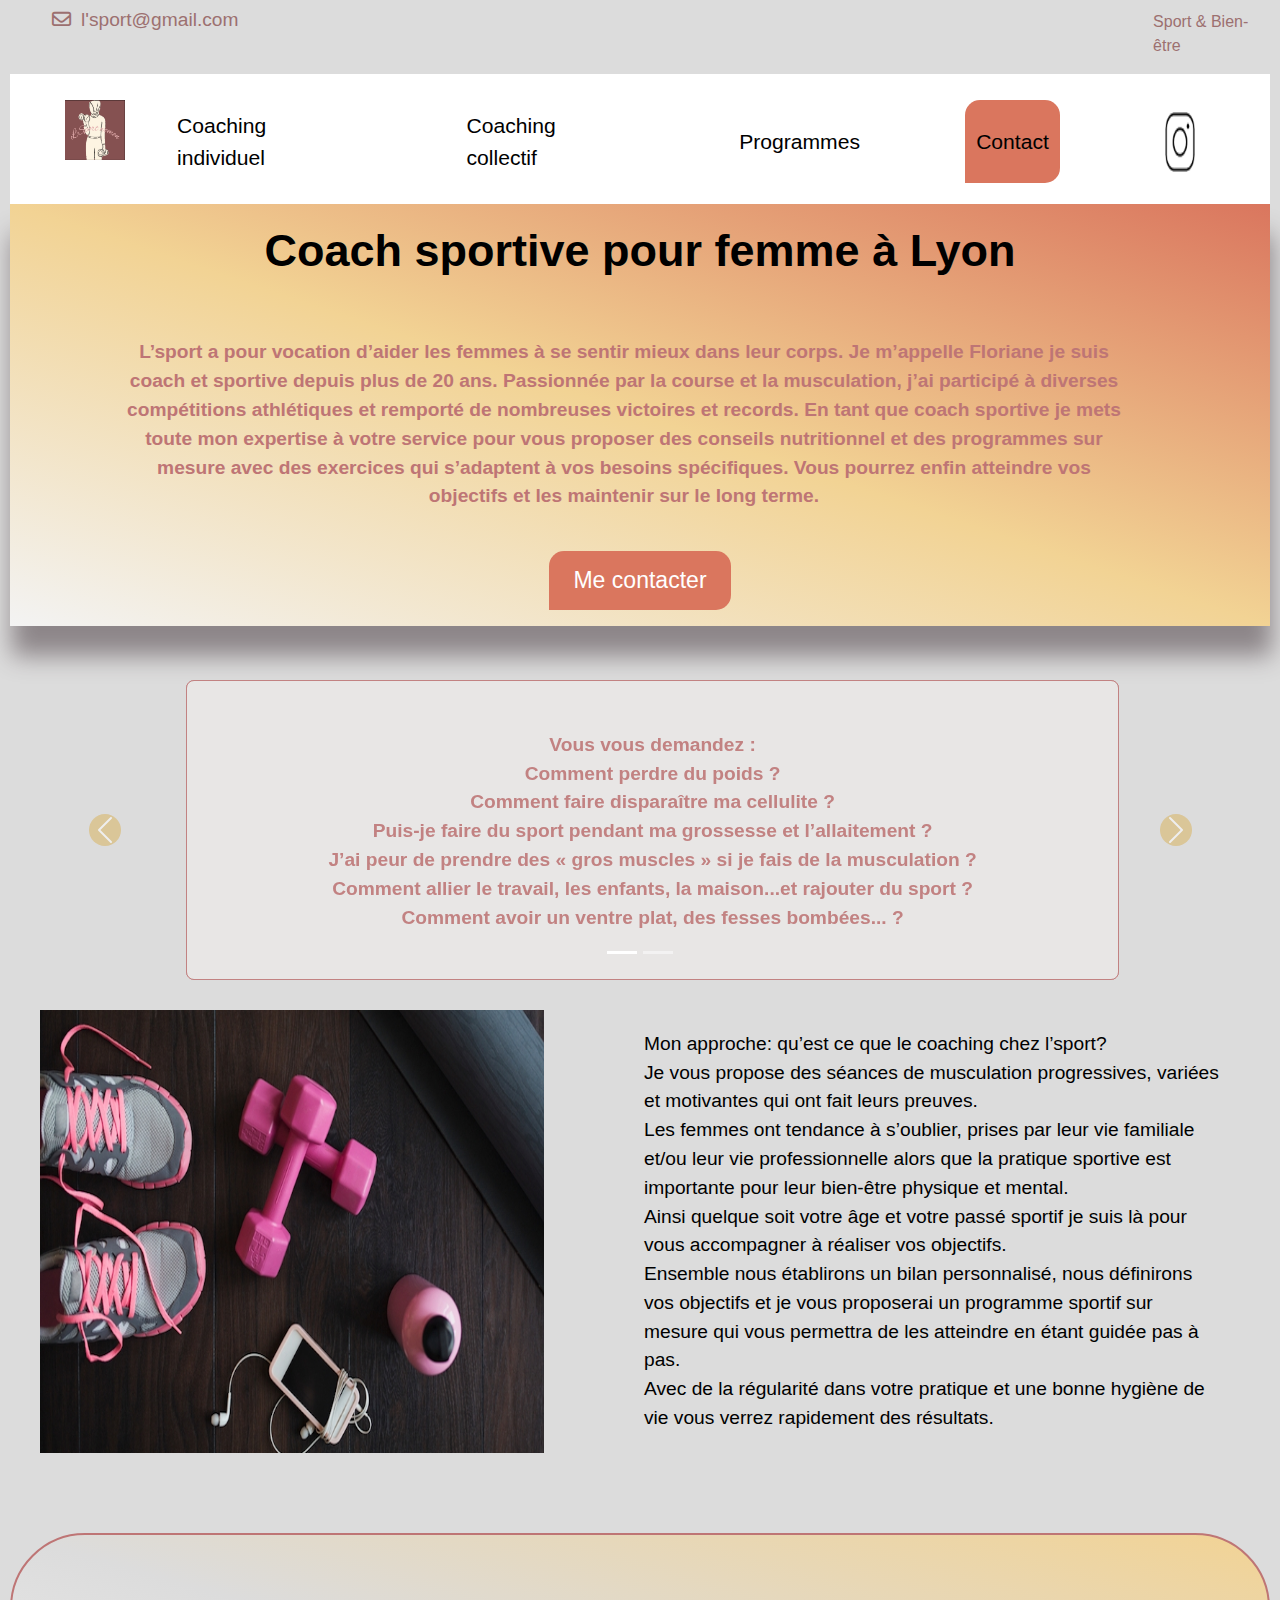
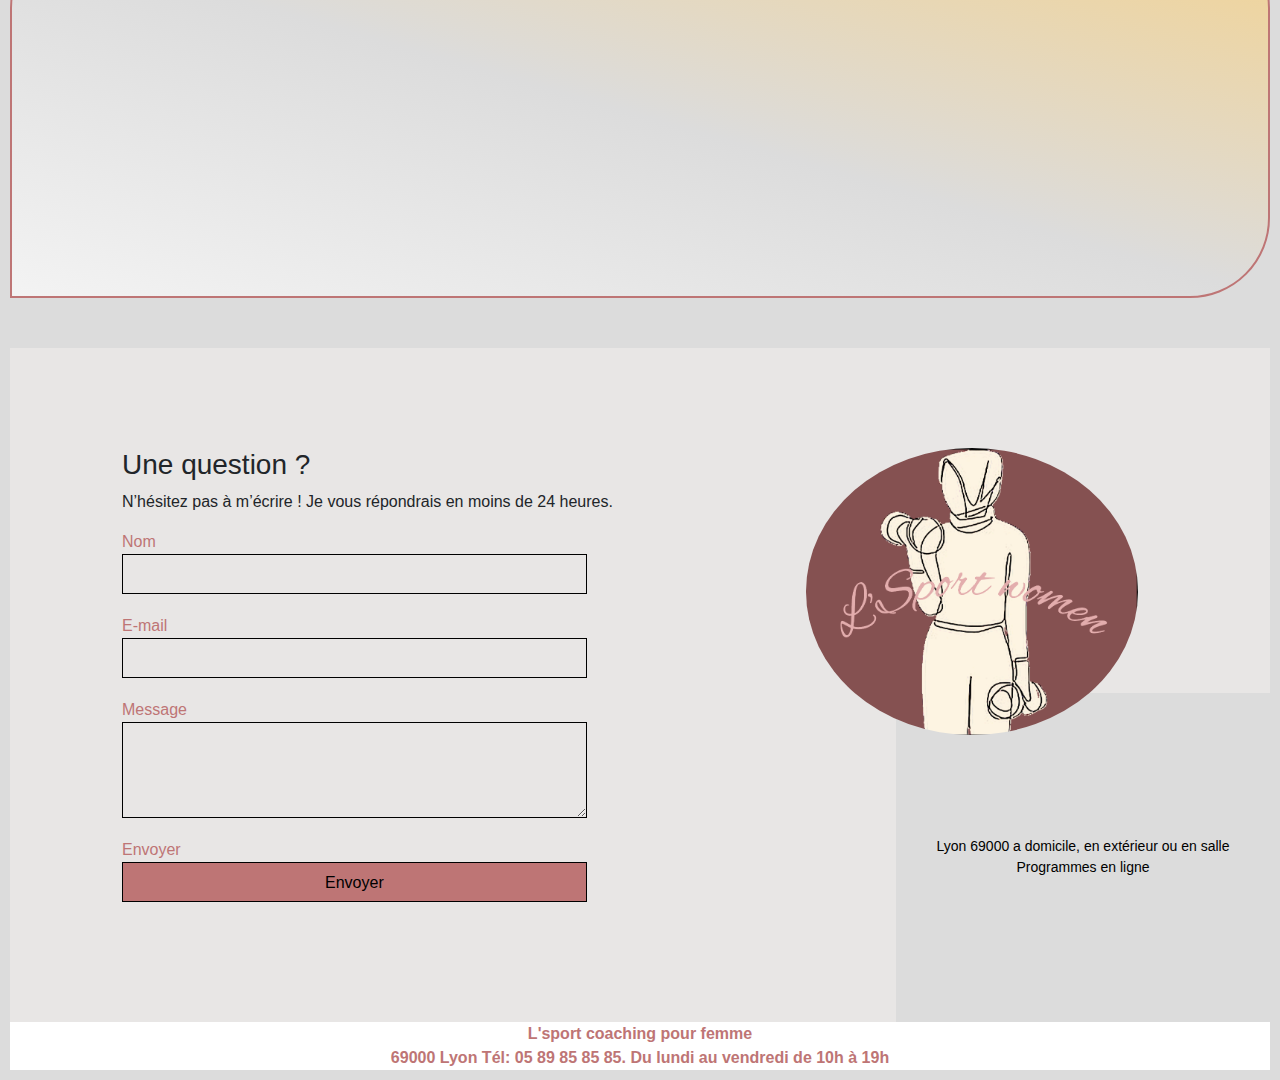
<file: index.html>
<!DOCTYPE html>
<html lang="fr">

<head>
    <meta name="viewport" content="width=device-width, initial-scale=1.0">

    <meta charset="UTF-8">

    <meta name="description"
        content="Web site de L'Sport coaching pour femme musulmane, remise en forme, perte de poid, préparation compétition">

    <!--Google Fonts-->
    <link rel="preconnect" href="https://fonts.googleapis.com">

    <link rel="preconnect" href="https://fonts.gstatic.com" crossorigin>

    <!-- Font Awesome -->
    <link href="https://cdnjs.cloudflare.com/ajax/libs/font-awesome/6.5.0/css/all.min.css" rel="stylesheet">

    <!-- CSS Bootstrap -->
    <link href="https://cdn.jsdelivr.net/npm/bootstrap@5.3.0-alpha1/dist/css/bootstrap.min.css" rel="stylesheet">

    <!-- JavaScript Bootstrap -->
    <!--<script src="https://cdn.jsdelivr.net/npm/bootstrap@5.3.0-alpha1/dist/js/bootstrap.bundle.min.js"></script>-->

    <!-- Custom CSS -->
    <link rel="stylesheet" href="./assets/style.css">



    <!-- Open Graph data pour Facebook - Instagram-->
    <meta property="og:title"
        content="L'Sport coach sportive pour femme Lyon 8ème, accompagnement personnalisé en réel où a distance ">

    <meta property="og:type" content="website">

    <meta property="og:locale" content="fr_FR"><!--localisation de la page comme étant en France-->

    <meta property="author" content="JSJ Développement">

    <meta property="og:url" content="url du site">

    <meta property="og:image" content="Mettre lien image de fond">

    <meta property="og:description" content="L'Sport avec slogan">

    <meta property="og:site_name"
        content="L'Sport coach sportive pour femme Lyon 8ème, accompagnement personnalisé en réel où a distance">
    <!--indique la localisation et le type de services de L'Sport-->

    <meta name="instagram:title"
        content="L'Sport coach sportive pour femme Lyon 8ème, accompagnement personnalisé en réel où a distance">

    <meta name="instagram:site" content="@photo de l'sport">

    <meta name="instagram:caption"
        content="L'Sport coach sportive pour femme Lyon 8ème, accompagnement personnalisé en réel où a distance. Visitez mon site : https://">

    <!--Schema.org pour les infos spécifique pour les moteurs de recherche-->
    <script type="application/ld+json">
    			      {
    			        "@context": "https://schema.org",
    			        "@type": "LocalBusiness",
    			        "name": "L'Sport coach sportive pour femme",
    			        "image": "https://lien image",
    			
    			        "description": "coach sportive pour femme",
    			
    			        "address": {
    			          "@type": "PostalAddress",
    			          "streetAddress": "Rue du parc",
    			          "addressLocality": "Lyon",
    			          "postalCode": "69000",
    			          "addressCountry": "FR"
    			        },
    			        "telephone": "077777777",
    			        "priceRange": "50€ 400€",
    			        "url": "https://lien du site",
    			        "contactPoint": {
    			          "@type": "ContactPoint",
    			          "telephone": "+7555555555"
    			        },
    			        "openingHoursSpecification": [
    			          {
    			            "@type": "OpeningHoursSpecification",
    			            "dayOfWeek": [
    			              "Monday",
    			              "Tuesday",
    			              "Wednesday",
    			              "Thursday",
    			              "Friday"
    			            ],
    			            "opens": "10:00",
    			            "closes": "19:00"
    			          }
    			        ]
    			      }
    			    </script>


    <title>L'Sport coaching pour femme</title>
</head>

<body>

    <!-- Lien avec l'icône cliquable -->
    <div class="top-contact">
        <ul>
            <li>
                <a class="contact-mail" href="#Contact">
                    <i class="fa-regular fa-envelope">
                        <p>l'sport@gmail.com</p>
                    </i>
                </a>
            </li>
        </ul>
        <p>Sport & Bien-être</p>
    </div>

    <header>
        <div class="top-header">
            <img src="assets/images/slider/250px/logobon.png" alt="logo">
            <nav>
                <ul>
                    <!-- Lien vers la page de Coaching individuel -->
                    <li><a href="coaching_individuel.html">Coaching individuel</a></li>

                    <!-- Lien vers la page de Coaching collectif -->
                    <li><a href="coaching_collectif.html">Coaching collectif</a></li>

                    <!-- Lien vers la page des Programmes -->
                    <li><a href="programmes.html">Programmes</a></li>

                    <li><a href="#Contact">Contact</a></li>

                    <!-- Lien vers Instagram -->
                    <li>
                        <a class="social-link" href="https://www.instagram.com/L'Sport.coaching/?hl=fr" target="_blank">
                            <img src="assets/images/instagram.png" alt="instagram">
                        </a>
                    </li>
                </ul>
            </nav>
        </div>
    </header>


    <main>

        <div id="about">
            <!-- <video width="320" height="240" controls>
                <source src="assets/vidéo/télécharger.htm" type="video/mp4">
                <source src="chemin/vers/votre-video.ogv" type="video/ogg">
                <source src="chemin/vers/votre-video.webm" type="video/webm">
                Votre navigateur ne supporte pas la balise vidéo.
            </video>-->
            <div id="about-me">
                <h2 class="about-me__title">Coach sportive pour femme à Lyon</h2>
                <h3 class="about-me__introduction" id="ariaDescriptionL'sport"></h3>
                <p>L’sport a pour vocation d’aider les femmes à se sentir mieux dans leur corps.
                    Je m’appelle Floriane je suis coach et sportive depuis plus de 20 ans. Passionnée par la
                    course
                    et la
                    musculation, j’ai participé à diverses compétitions athlétiques et remporté de nombreuses
                    victoires et
                    records.
                    En tant que coach sportive je mets toute mon expertise à votre service pour vous proposer
                    des
                    conseils
                    nutritionnel et des programmes sur mesure avec des exercices qui s’adaptent à vos besoins
                    spécifiques.
                    Vous pourrez enfin atteindre vos objectifs et les maintenir sur le long terme.</p>
            </div>

            <nav>
                <ul>
                    <li><a href="#Contact">Me contacter</a></li>
                </ul>
            </nav>
        </div>


        <div id="carouselExample" class="carousel slide" data-bs-ride="carousel" data-bs-interval="5000">

            <!-- Indicateurs -->
            <div class="carousel-indicators">
                <button type="button" data-bs-target="#carouselExample" data-bs-slide-to="0" class="active"
                    aria-current="true" aria-label="Slide 1"></button>
                <button type="button" data-bs-target="#carouselExample" data-bs-slide-to="1"
                    aria-label="Slide 2"></button>
            </div>

            <!-- Slides -->
            <div class="carousel-inner">
                <div class="carousel-item active">
                    <p>10 % de réduction pour 2 programmes achetés <br> 15 % de réduction à partir de 3 programmes
                        achetés</p>
                </div>
                <div class="carousel-item">
                    <p>Vous vous demandez : <br> Comment perdre du poids ?<br> Comment faire disparaître ma cellulite
                        ?<br>
                        Puis-je faire du sport pendant ma grossesse et l’allaitement ?<br> J’ai peur de prendre des «
                        gros
                        muscles » si je fais de la musculation ?<br> Comment allier le travail, les enfants, la
                        maison...et
                        rajouter du sport ?<br> Comment avoir un ventre plat, des fesses bombées... ?<br> Je suis là
                        pour
                        répondre à vos questions et vous aider à trouver la solution selon vos prédispositions et votre
                        situation.</p>
                </div>
            </div>

            <!-- Flèches de navigation -->
            <button class="carousel-control-prev" type="button" data-bs-target="#carouselExample" data-bs-slide="prev">
                <span class="carousel-control-prev-icon" aria-hidden="true"></span>
                <span class="visually-hidden">Previous</span>
            </button>
            <button class="carousel-control-next" type="button" data-bs-target="#carouselExample" data-bs-slide="next">
                <span class="carousel-control-next-icon" aria-hidden="true"></span>
                <span class="visually-hidden">Next</span>
            </button>
        </div>










        <div class="Textes">
            <img src="assets/images/90.jpg" alt="accessoire">
            <p>Mon approche: qu’est ce que le coaching chez l’sport?<br>

                Je vous propose des séances de musculation progressives, variées et motivantes qui ont fait leurs
                preuves.<br>
                Les femmes ont tendance à s’oublier, prises par leur vie familiale et/ou leur vie professionnelle alors
                que la pratique sportive est importante pour leur bien-être physique et mental.<br>
                Ainsi quelque soit votre âge et votre passé sportif je suis là pour vous accompagner à réaliser vos
                objectifs.<br>
                Ensemble nous établirons un bilan personnalisé, nous définirons vos objectifs et je vous proposerai un
                programme sportif
                sur mesure qui vous permettra de les atteindre en étant guidée pas à pas.<br>
                Avec de la régularité dans votre pratique et une bonne hygiène de vie vous verrez rapidement des
                résultats.
            </p>

        </div>

        <!-- Rectangle noir avec 6 titres et icônes -->
        <div class="features">
            <div class="feature">
                <i class="fa-solid fa-baby"></i>
                <h4>Grossesse<br>Texte<br></h4>
            </div>
            <div class="feature">
                <i class="fa-solid fa-baby-carriage"></i>
                <h4>Jeune maman<br>Texte<br></h4>
            </div>
            <div class="feature">
                <i class="fa-solid fa-heart-pulse"></i>
                <h4>Cardio<br>Texte<br></h4>
            </div>
            <div class="feature">
                <i class="fa-solid fa-battery-full"></i>
                <h4>Bien-être<br>Texte<br></br></h4>
            </div>
            <div class="feature">
                <i class="fa-solid fa-weight-hanging"></i>
                <h4>Mobilité<br>Texte<br></h4>
            </div>
            <div class="feature">
                <i class="fa-regular fa-face-smile"></i>
                <h4>Entre femme/Pour les femmes<br>Texte<br></h4>
            </div>
        </div>


        <!-- Formulaire de contact -->
        <div id="Contact">
            <div class="container">
                <div class="form-container">
                    <h3>Une question ?</h3>
                    <p>N’hésitez pas à m’écrire ! Je vous répondrais en moins de 24 heures.</p>
                    <form method="post" id="form">
                        <label for="nom">Nom</label>
                        <input type="text" name="nom" id="nom" required>

                        <label for="email">E-mail</label>
                        <input type="email" name="email" id="email" required>

                        <label for="message">Message</label>
                        <textarea name="message" id="message" cols="30" rows="10" required></textarea>

                        <label for="submit">Envoyer</label>
                        <input type="submit" name="submit" id="submit" value="Envoyer">
                    </form>
                </div>
                <div class="picture right">
                    <img src="assets/images/logobon.png" alt="logo L'Sport">

                </div>
            </div>
        </div>
    </main>
    <footer>
        <span>L'sport coaching pour femme</span><br>
        <span>69000</span>
        <span>Lyon</span>

        <span>Tél: 05 89 85 85 85.</span>
        <span>Du lundi au vendredi de 10h à 19h</span>
    </footer>


    <!-- Inclure le JavaScript de Bootstrap -->
    <script src="https://cdn.jsdelivr.net/npm/@popperjs/core@2.11.6/dist/umd/popper.min.js"></script>
    <script src="https://cdn.jsdelivr.net/npm/bootstrap@5.3.0-alpha1/dist/js/bootstrap.min.js"></script>


    <script>
        var myCarousel = document.querySelector('#carouselExample');
        var carousel = new bootstrap.Carousel(myCarousel, {
            interval: 3000,  // Durée du défilement
            ride: 'carousel'
        });
    </script>

    <!--<script>

        document.addEventListener("DOMContentLoaded", () => {
            const carouselInner = document.querySelector(".carousel-inner");
            const items = document.querySelectorAll(".carousel-item");
            const prevButton = document.querySelector(".carousel-control-prev");
            const nextButton = document.querySelector(".carousel-control-next");
            let currentIndex = 0;

            // Fonction pour mettre à jour le carrousel
            const updateCarousel = (index) => {
                carouselInner.style.transform = `translateX(-${index * 100}%)`;
            };

            // Fonction suivante
            nextButton.addEventListener("click", () => {
                currentIndex = (currentIndex + 1) % items.length;
                updateCarousel(currentIndex);
            });

            // Fonction précédente
            prevButton.addEventListener("click", () => {
                currentIndex = (currentIndex - 1 + items.length) % items.length;
                updateCarousel(currentIndex);
            });

            // Défilement automatique toutes les 3 secondes
            setInterval(() => {
                currentIndex = (currentIndex + 1) % items.length;
                updateCarousel(currentIndex);
            }, 3000);
        });



    </script>-->


</body>

</html>
</file>
<file: assets/style.css>
/*
#DA765E orange foncé
#EBBDA3 orange clair
#BE7575 orange rouge
#D8AF54 jaune moutarde
#F2D394 jaune clair
#C28282 prune clair
*/


body {
    max-width: 1920px;
    margin: 10px;
    background-color: #dcdcdc;
}


* {
    font-family: 'Inter', 'arial',
        sans-serif;
    font-style: normal;
}

html {
    scroll-behavior: smooth;
}

/* Styles supplémentaires pour la mise en page */
body {
    font-family: Arial, sans-serif;
}

.top-contact {
    display: flex;
    gap: 71%;
    margin-top: 10px;
    color: #9c7070;
}


.top-header {
    background-color: white;
    position: sticky;
    top: 0;
    z-index: 1000;
    display: flex;
    justify-content: space-between;
    padding-inline: 55px;
    padding-block: 5px;
    align-items: flex-start;
    /*border: 2px solid black;*/
    padding-top: 26px;
}

.top-header a[href="#Contact"] {
    border-radius: 15px 15px 15px 0;
    width: 95px;
    display: flex;
    justify-content: center;
    align-items: center;
    background-color: #DA765E;

}

.top-header a {
    color: #000;
    display: flex;
    align-items: center;
    text-decoration: none;
}

.top-header img {
    width: 60px;
    height: 60px;
}

.name {
    font-size: 26px;
    font-weight: bolder;
    color: #9f270e;
    margin-bottom: 30px;
    margin-top: 30px;

}

ol,
ul {
    /**petits points**/
    display: flex;
    flex-direction: row;
    gap: 75px;
    justify-content: end;
    font-size: larger;
    color: #8a4903;

}

*/ li a {
    color: #DA765E;
    text-decoration: none;
    font-weight: bold;
}


li {
    padding-inline: 10px;
    display: flex;
    color: #DA765E;

}

.nav a {
    text-decoration: none;
    color: #000;
}

.social-link img {
    width: 30px;
    color: #000;

}

h1 {
    display: flex;
    justify-content: center;

}




body .carousel-inner {
    margin-left: 14%;
    padding-right: 13%;
    margin-top: 54px;
    width: 87%;
}

.carousel-item {
    height: 300px;
    display: flex;
    align-items: center;
    justify-content: center;
    text-align: center;
    padding: 50px;
    font-weight: 600;
    font-size: 1.2rem;
    color: #C28282;
    background-color: #e8e6e5;
    border: 1px solid #C28282;
    border-radius: 8px;
    overflow: hidden;
}

.carousel-item p {
    margin: 0;
    max-height: 100%;
    overflow: auto;
    /* Ajoute une barre de défilement si nécessaire */
}

.carousel-control-prev-icon,
.carousel-control-next-icon {
    background-color: #D8AF54;
    border-radius: 50%;
}






.picture.left::before {
    content: ' ';
    background: linear-gradient(to bottom right, #9c7070, #f9d1d1);
    width: 374px;
    height: 329px;
    position: absolute;
    bottom: 0;
    left: 0;
    z-index: -1;

}

.picture img {
    width: 100%;
    border-radius: 52%;
}

/* Style pour la section #about */
#about {
    display: flex;
    flex-direction: column;
    /* Empile les éléments verticalement */
    background: linear-gradient(to top right, #f3f3f3 0%, #F2D394 50%, #DA765E 100%);
    /*padding-inline: 100px;*/
    /*padding-block: 100px;*/
    position: relative;
    border-radius: 0;
    box-shadow: 2px 30px 23px #8d8689;
}

#about-me {
    flex: 2;
    text-align: center;
    /* Centrer le texte du contenu */
}

.about-me__title {
    margin-top: 20px;
    margin-bottom: 60px;
    font-size: 45px;
    color: black;
    font-weight: bold;
    display: flex;
    justify-content: center;
}

.about-me__introduction {
    font-family: 'Spectral';
    font-weight: 800;
    font-style: italic;
    width: 60%;
    margin: 0 auto;
    /* Centrer l'introduction */
}

#about-me p {
    width: 80%;
    font-size: larger;
    font-weight: 700;
    color: #BE7575;
    margin-bottom: 40px;
    margin-left: 110px
}

/* Style du conteneur de navigation dans #about */
#about nav {
    display: flex;
    justify-content: center;
    /* Centrer les liens horizontalement */
    width: 100%;
}

#about nav ul {
    list-style: none;
    /* Supprimer les puces de la liste */
    padding: 0;
    display: flex;
    gap: 20px;
    /* Espacement entre les liens */
}

#about nav ul li {
    margin: 0;
}

#about nav ul li a {
    text-decoration: none;
    font-size: 1.2em;
    background-color: #DA765E;
    color: white;
    padding: 12px 24px;
    border-radius: 15px 15px 15px 0;
    transition: background-color 0.3s ease;
}

#about nav ul li a:hover {
    background-color: #D8AF54;

}

/* Style spécifique aux autres liens (à ne pas affecter dans #about) */
.top-contact a,
header a {
    text-decoration: none;
    color: inherit;
    /* Conserver la couleur héritée */
}

.top-contact a.contact-mail {
    color: #BE7575;

}

.top-contact a.contact-mail i {
    display: flex;
    margin-right: 10px;
    color: #9c7070;
    gap: 10px;

}


.Textes {
    display: flex;
    gap: 20px;
}

.Textes img {
    width: 40%;
    margin: 30px;
}

.Textes p {
    display: flex;
    font-size: larger;
    align-items: center;
    font-weight: lighter;
    width: 57%;
    margin: 50px;
    color: #000;

}


header a {
    font-size: 1.1em;
    padding: 10px;
    background-color: transparent;
    /* Pas de fond pour les liens du header */
    color: #333;
    /* Couleur de texte par défaut */
}

header a:hover {
    color: #0f5326;
    /* Effet de survol pour les liens dans header */
}


.feature {
    text-align: center;
    /* Centre l'image et le texte */
    width: calc(33.33% - 2em);
    /* 3 éléments par ligne avec espace */
    box-sizing: border-box;
    /* Inclut les marges et paddings dans la largeur */
}

/* Icônes */
.feature i {
    font-size: 50px;
    /* Taille de l'icône */
    margin-bottom: 0.5em;
    /* Espacement avec le texte */
    color: #DA765E;
    /* Couleur blanche pour le fond noir */
}

/* Titres sous les icônes */
.feature h4 {
    font-size: 1.2em;
    margin: 0;
    font-weight: bold;
    color: black;
}

/*Animation*/

/* Animation */
@keyframes slideFromTop {
    0% {
        opacity: 0;
        transform: translateY(-50px);
    }

    100% {
        opacity: 1;
        transform: translateY(0);
    }
}

/* Styles pour le rectangle et les icônes */
.features {
    text-align: center;
    margin-top: 50px;
    margin-bottom: 50px;
    /*background-color: white;*/
    /* Fond noir */
    color: white;
    /* Texte blanc */
    padding: 2em 0;
    /* Espacement interne */
    display: flex;
    flex-wrap: wrap;
    /* Permet de passer à une nouvelle ligne après 3 éléments */
    justify-content: center;
    /* Centre les colonnes */
    gap: 2em;
    /* Espace entre les éléments */
    width: 100%;
    /* Prend toute la largeur */
    box-sizing: border-box;
    /* Inclut les paddings dans la largeur */
    border-radius: 75px 75px 80px 0px;
    background: linear-gradient(to top right, #f3f3f3 0%, #dcdcdc 50%, #F2D394 100%);
    border: 2px solid #BE7575;
}

.feature {
    opacity: 0;
    /* Initialement invisible */
    animation: slideFromTop 1s ease forwards;
    /* L'animation */
}

/* Délai pour chaque icône */
.feature:nth-child(1) {
    animation-delay: 0.2s;
}

.feature:nth-child(2) {
    animation-delay: 0.4s;
}

.feature:nth-child(3) {
    animation-delay: 0.6s;
}

.feature:nth-child(4) {
    animation-delay: 0.8s;
}

.feature:nth-child(5) {
    animation-delay: 1s;
}

.feature:nth-child(6) {
    animation-delay: 1.2s;
}



#Contact {
    margin: auto;
    background-color: #e8e6e5;
    position: relative;
    padding-inline: 100px;
    padding-block: 100px;
}



.picture.right::before {
    content: "Lyon 69000 a domicile, en extérieur ou en salle Programmes en ligne";
    white-space: pre-line;
    background-color: #dcdcdc;
    width: 374px;
    height: 329px;
    position: absolute;
    bottom: 0;
    right: 0;
    z-index: -1;
    display: flex;
    justify-content: center;
    align-items: center;
    text-align: center;
    color: black;
    font-size: 14px;
    padding: 10px;
    box-sizing: border-box;
}

#Contact .container {
    display: flex;
}



.picture {
    flex: 1;
    margin: 0 20px;
    z-index: 0;
}

.picture p {
    color: #BE7575;
    font-size: larger;
    font-weight: 800;
}

.picture span {
    color: #BE7575;
    font-weight: 700;
}


.form-container {
    flex: 2;
}

.form-container input[type="submit"]:hover {
    background-color: #D8AF54;
}

form {
    display: flex;
    flex-direction: column;
    width: 70%;
    align-items: flex-start;
    color: #BE7575;
}

form input {
    width: 100%;
    background-color: transparent;
    border: solid 1px;
    height: 2.5em;
    margin-bottom: 20px;
}

form textarea {
    width: 100%;
    background-color: transparent;
    border: solid 1px;
    height: 5em;
    line-height: 2.5em;
    font-size: 1.2em;
    margin-bottom: 20px;
}

input[type="submit"] {
    background-color: #BE7575;
    padding: .5em 1em;
    cursor: pointer;
}

/*.carousel-item .active {
    width: 100%;

}*/

/*.responsive {
    max-width: 100%;
    height: auto;
}*/

footer {
    text-align: center;
    background-color: white;
}

footer span {
    color: #BE7575;
    font-weight: 600;
}

@media all and (max-width: 1180px) {
    .picture {
        flex: 2;
    }

    #about,
    #Contact .container {
        align-items: center;
    }

    .about-me__title {
        margin-top: 0;
        margin-bottom: 1em;
    }

    #about-me h6,
    #about-me p {
        width: 100%;
    }
}
</file>
